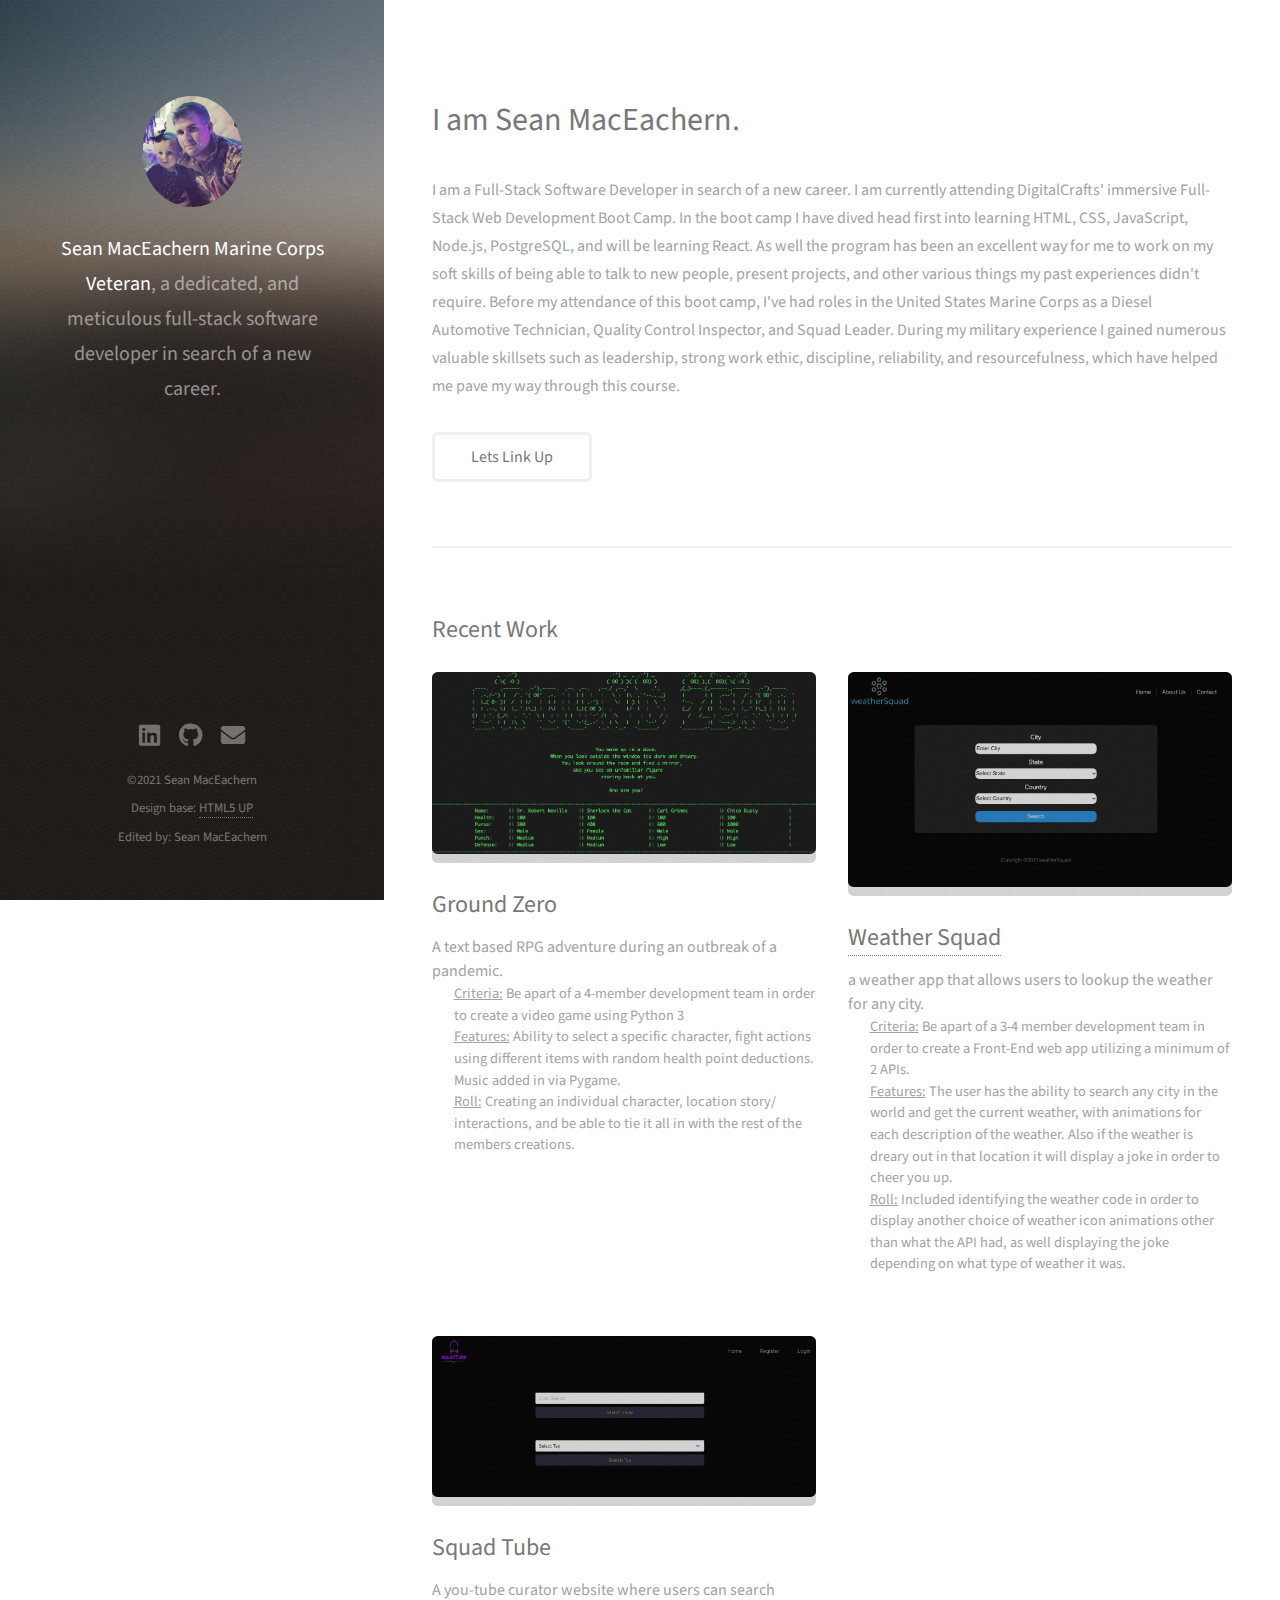
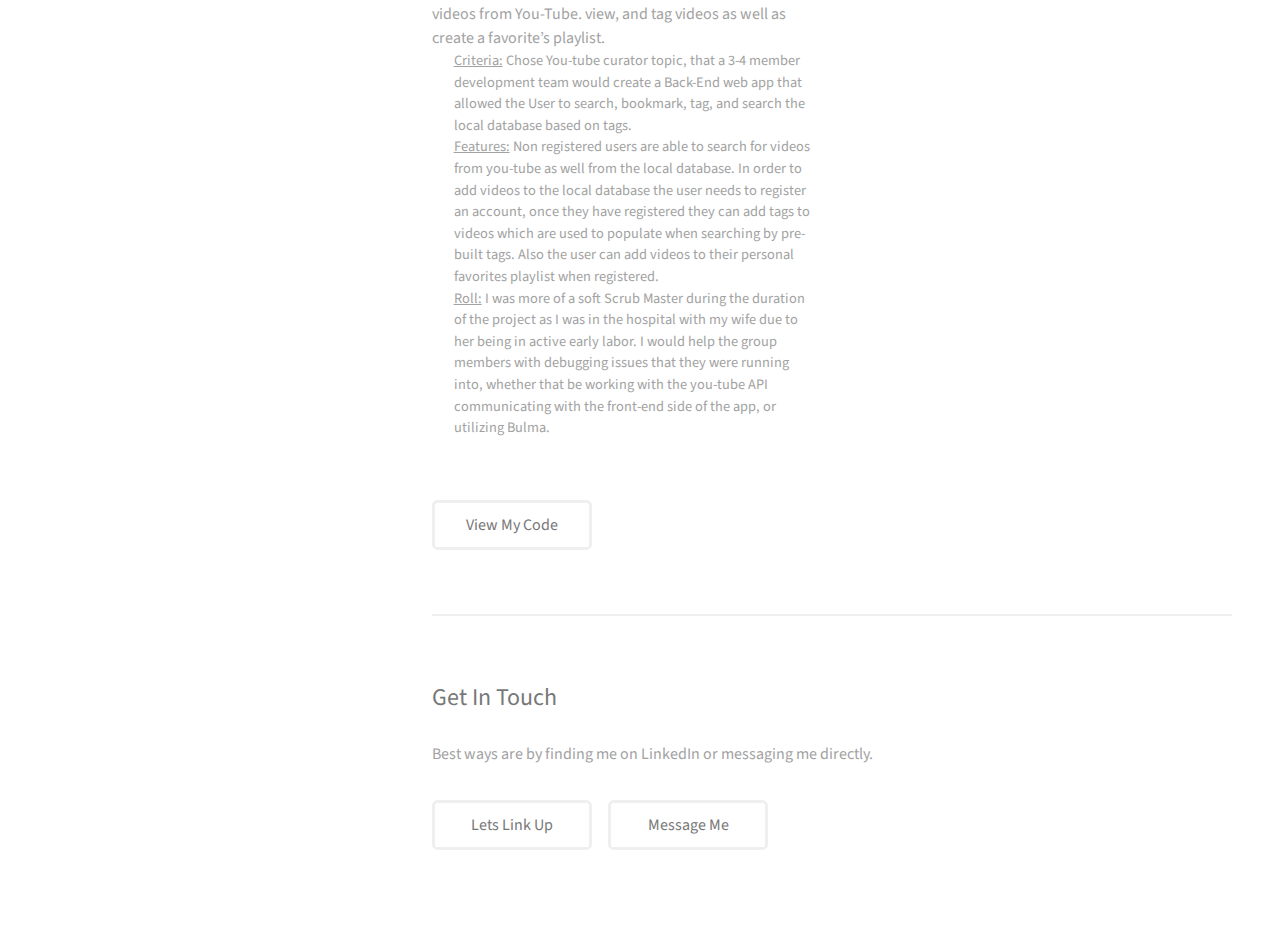
<file: index.html>
<!DOCTYPE HTML>
<!--
	Strata by HTML5 UP
	html5up.net | @ajlkn
	Free for personal and commercial use under the CCA 3.0 license (html5up.net/license)
-->
<html>
	<head>
		<title>Sean MacEachern's Portfolio</title>
		<meta charset="utf-8" />
		<meta name="viewport" content="width=device-width, initial-scale=1, user-scalable=no" />
		<link rel="stylesheet" href="assets/css/main.css" />
	</head>
	<body class="is-preload">

		<!-- Header -->
			<header id="header">
				<div class="inner">
					<a href="#" class="image avatar"><img src="images/headshot.jpg" alt="" /></a>
					<h1><strong>Sean MacEachern</strong> <br> 
						<strong>Marine Corps Veteran</strong>, <br> 
						a dedicated, and meticulous full-stack software developer in search of a new career.</h1>
				</div>
			</header>

		<!-- Main -->
			<div id="main">

				<!-- One -->
					<section id="one">
						<header class="major">
							<h2>I am Sean MacEachern.</h2>
						</header>
						<p>I am a Full-Stack Software Developer in search of a new career. I am currently attending DigitalCrafts' immersive Full-Stack Web Development Boot Camp. In the boot camp I have dived head first into learning HTML, CSS, JavaScript, Node.js, PostgreSQL, and will be learning React. As well the program has been an excellent way for me to work on my soft skills of being able to talk to new people, present projects, and other various things my past experiences didn't require. Before my attendance of this boot camp, I've had roles in the United States Marine Corps as a Diesel Automotive Technician, Quality Control Inspector, and Squad Leader. During my military experience I gained numerous valuable skillsets such as leadership, strong work ethic, discipline, reliability, and resourcefulness, which have helped me pave my way through this course.</p>
						<ul class="actions">
							<li><a href="https://www.linkedin.com/in/sean-maceachern-2543298b/" class="button">Lets Link Up</a></li>
						</ul>
					</section>

				<!-- Two -->
					<section id="two">
						<h2>Recent Work</h2>
						<div class="row">
							<article class="col-6 col-12-xsmall work-item">
								<a href="images/fulls/groundZ_main.jpg" class="image fit thumb"><img src="images/thumbs/ground_zero.jpg" alt="" /></a>
								<h3 style="font-size: x-large;">Ground Zero</h3>
								<p>A text based RPG adventure during an outbreak of a pandemic.</p>
								<ul class="details">
									<li><u>Criteria:</u> Be apart of a 4-member development team in order to create a video game using Python 3</li>
									<li><u>Features:</u> Ability to select a specific character, fight actions using different items with random health point deductions. Music added in via Pygame.</li>
									<li><u>Roll:</u> Creating an individual character, location story/ interactions, and be able to tie it all in with the rest of the members creations.</li>
								</ul>
							</article>
							<article class="col-6 col-12-xsmall work-item">
								<a href="images/fulls/weather_main.png" class="image fit thumb"><img src="images/thumbs/weather_thumb.png" alt="" /></a>
								<h3 style="font-size: x-large;"><a href="https://weathersquad.netlify.app/">Weather Squad</a></h3>
								<p>a weather app that allows users to lookup the weather for any city.</p>
								<ul class="details">
									<li><u>Criteria:</u> Be apart of a 3-4 member development team in order to create a Front-End web app utilizing a minimum of 2 APIs.</li>
									<li><u>Features:</u> The user has the ability to search any city in the world and get the current weather, with animations for each description of the weather. Also if the weather is dreary out in that location it will display a joke in order to cheer you up.</li>
									<li><u>Roll:</u> Included identifying the weather code in order to display another choice of weather icon animations other than what the API had, as well displaying the joke depending on what type of weather it was.</li>
								</ul>
							</article>
							<article class="col-6 col-12-xsmall work-item">
								<a href="images/fulls/squad_main.png" class="image fit thumb"><img src="images/thumbs/squad_thumb.png" alt="" /></a>
								<h3 style="font-size: x-large;">Squad Tube</h3>
								<p>A you-tube curator website where users can search videos from You-Tube. view, and tag videos as well as create a favorite’s playlist.</p>
								<ul class="details">
									<li><u>Criteria:</u> Chose You-tube curator topic, that a 3-4 member development team would create a Back-End web app that allowed the User to search, bookmark, tag, and search the local database based on tags.</li>
									<li><u>Features:</u> Non registered users are able to search for videos from you-tube as well from the local database. In order to add videos to the local database the user needs to register an account, once they have registered they can add tags to videos which are used to populate when searching by pre-built tags. Also the user can add videos to their personal favorites playlist when registered.</li>
									<li><u>Roll:</u> I was more of a soft Scrub Master during the duration of the project as I was in the hospital with my wife due to her being in active early labor. I would help the group members with debugging issues that they were running into, whether that be working with the you-tube API communicating with the front-end side of the app, or utilizing Bulma.</li>
								</ul>
							</article>
							<!-- <article class="col-6 col-12-xsmall work-item">
								<a href="images/fulls/04.jpg" class="image fit thumb"><img src="images/thumbs/04.jpg" alt="" /></a>
								<h3>Quam neque phasellus</h3>
								<p>Lorem ipsum dolor sit amet nisl sed nullam feugiat.</p>
							</article>
							<article class="col-6 col-12-xsmall work-item">
								<a href="images/fulls/05.jpg" class="image fit thumb"><img src="images/thumbs/05.jpg" alt="" /></a>
								<h3>Nunc enim commodo aliquet</h3>
								<p>Lorem ipsum dolor sit amet nisl sed nullam feugiat.</p>
							</article>
							<article class="col-6 col-12-xsmall work-item">
								<a href="images/fulls/06.jpg" class="image fit thumb"><img src="images/thumbs/06.jpg" alt="" /></a>
								<h3>Risus ornare lacinia</h3>
								<p>Lorem ipsum dolor sit amet nisl sed nullam feugiat.</p>
							</article> -->
						</div>
						<ul class="actions">
							<li><a href="https://github.com/sean-mac1357" class="button">View My Code</a></li>
						</ul>
					</section>

				<!-- Three -->
					<section id="three">
						<h2>Get In Touch</h2>
						<p>Best ways are by finding me on LinkedIn or messaging me directly.</p>
						<ul class="actions">
							<li><a href="https://www.linkedin.com/in/sean-maceachern-2543298b/" class="button">Lets Link Up</a></li>
							<li><a href="sean.r.maceachern@gmail.com" class="button">Message Me</a></li>
						</ul>
						
						<!-- Form for emailing -->
						<!-- <div class="row">
							<div class="col-8 col-12-small">
								<form method="post" action="#">
									<div class="row gtr-uniform gtr-50">
										<div class="col-6 col-12-xsmall"><input type="text" name="name" id="name" placeholder="Name" /></div>
										<div class="col-6 col-12-xsmall"><input type="email" name="email" id="email" placeholder="Email" /></div>
										<div class="col-12"><textarea name="message" id="message" placeholder="Message" rows="4"></textarea></div>
									</div>
								</form>
								<ul class="actions">
									<li><input type="submit" value="Send Message" /></li>
								</ul>
							</div>
							<div class="col-4 col-12-small">
								<ul class="labeled-icons">
									<li>
										<h3 class="icon solid fa-home"><span class="label">Address</span></h3>
										1234 Somewhere Rd.<br />
										Nashville, TN 00000<br />
										United States
									</li>
									<li>
										<h3 class="icon solid fa-mobile-alt"><span class="label">Phone</span></h3>
										000-000-0000
									</li>
									<li>
										<h3 class="icon solid fa-envelope"><span class="label">Email</span></h3>
										<a href="#">hello@untitled.tld</a>
									</li>
								</ul>
							</div>
						</div> -->
					</section>

				<!-- Four -->
				<!--
					<section id="four">
						<h2>Elements</h2>

						<section>
							<h4>Text</h4>
							<p>This is <b>bold</b> and this is <strong>strong</strong>. This is <i>italic</i> and this is <em>emphasized</em>.
							This is <sup>superscript</sup> text and this is <sub>subscript</sub> text.
							This is <u>underlined</u> and this is code: <code>for (;;) { ... }</code>. Finally, <a href="#">this is a link</a>.</p>
							<hr />
							<header>
								<h4>Heading with a Subtitle</h4>
								<p>Lorem ipsum dolor sit amet nullam id egestas urna aliquam</p>
							</header>
							<p>Nunc lacinia ante nunc ac lobortis. Interdum adipiscing gravida odio porttitor sem non mi integer non faucibus ornare mi ut ante amet placerat aliquet. Volutpat eu sed ante lacinia sapien lorem accumsan varius montes viverra nibh in adipiscing blandit tempus accumsan.</p>
							<header>
								<h5>Heading with a Subtitle</h5>
								<p>Lorem ipsum dolor sit amet nullam id egestas urna aliquam</p>
							</header>
							<p>Nunc lacinia ante nunc ac lobortis. Interdum adipiscing gravida odio porttitor sem non mi integer non faucibus ornare mi ut ante amet placerat aliquet. Volutpat eu sed ante lacinia sapien lorem accumsan varius montes viverra nibh in adipiscing blandit tempus accumsan.</p>
							<hr />
							<h2>Heading Level 2</h2>
							<h3>Heading Level 3</h3>
							<h4>Heading Level 4</h4>
							<h5>Heading Level 5</h5>
							<h6>Heading Level 6</h6>
							<hr />
							<h5>Blockquote</h5>
							<blockquote>Fringilla nisl. Donec accumsan interdum nisi, quis tincidunt felis sagittis eget tempus euismod. Vestibulum ante ipsum primis in faucibus vestibulum. Blandit adipiscing eu felis iaculis volutpat ac adipiscing accumsan faucibus. Vestibulum ante ipsum primis in faucibus lorem ipsum dolor sit amet nullam adipiscing eu felis.</blockquote>
							<h5>Preformatted</h5>
							<pre><code>i = 0;

while (!deck.isInOrder()) {
print 'Iteration ' + i;
deck.shuffle();
i++;
}

print 'It took ' + i + ' iterations to sort the deck.';</code></pre>
						</section>

						<section>
							<h4>Lists</h4>
							<div class="row">
								<div class="col-6 col-12-xsmall">
									<h5>Unordered</h5>
									<ul>
										<li>Dolor pulvinar etiam magna etiam.</li>
										<li>Sagittis adipiscing lorem eleifend.</li>
										<li>Felis enim feugiat dolore viverra.</li>
									</ul>
									<h5>Alternate</h5>
									<ul class="alt">
										<li>Dolor pulvinar etiam magna etiam.</li>
										<li>Sagittis adipiscing lorem eleifend.</li>
										<li>Felis enim feugiat dolore viverra.</li>
									</ul>
								</div>
								<div class="col-6 col-12-xsmall">
									<h5>Ordered</h5>
									<ol>
										<li>Dolor pulvinar etiam magna etiam.</li>
										<li>Etiam vel felis at lorem sed viverra.</li>
										<li>Felis enim feugiat dolore viverra.</li>
										<li>Dolor pulvinar etiam magna etiam.</li>
										<li>Etiam vel felis at lorem sed viverra.</li>
										<li>Felis enim feugiat dolore viverra.</li>
									</ol>
									<h5>Icons</h5>
									<ul class="icons">
										<li><a href="#" class="icon brands fa-twitter"><span class="label">Twitter</span></a></li>
										<li><a href="#" class="icon brands fa-facebook-f"><span class="label">Facebook</span></a></li>
										<li><a href="#" class="icon brands fa-instagram"><span class="label">Instagram</span></a></li>
										<li><a href="#" class="icon brands fa-github"><span class="label">Github</span></a></li>
										<li><a href="#" class="icon brands fa-dribbble"><span class="label">Dribbble</span></a></li>
										<li><a href="#" class="icon brands fa-tumblr"><span class="label">Tumblr</span></a></li>
									</ul>
								</div>
							</div>
							<h5>Actions</h5>
							<ul class="actions">
								<li><a href="#" class="button primary">Default</a></li>
								<li><a href="#" class="button">Default</a></li>
							</ul>
							<ul class="actions small">
								<li><a href="#" class="button primary small">Small</a></li>
								<li><a href="#" class="button small">Small</a></li>
							</ul>
							<div class="row">
								<div class="col-6 col-12-small">
									<ul class="actions stacked">
										<li><a href="#" class="button primary">Default</a></li>
										<li><a href="#" class="button">Default</a></li>
									</ul>
								</div>
								<div class="col-6 col-12-small">
									<ul class="actions stacked">
										<li><a href="#" class="button primary small">Small</a></li>
										<li><a href="#" class="button small">Small</a></li>
									</ul>
								</div>
								<div class="col-6 col-12-small">
									<ul class="actions stacked">
										<li><a href="#" class="button primary fit">Default</a></li>
										<li><a href="#" class="button fit">Default</a></li>
									</ul>
								</div>
								<div class="col-6 col-12-small">
									<ul class="actions stacked">
										<li><a href="#" class="button primary small fit">Small</a></li>
										<li><a href="#" class="button small fit">Small</a></li>
									</ul>
								</div>
							</div>
						</section>

						<section>
							<h4>Table</h4>
							<h5>Default</h5>
							<div class="table-wrapper">
								<table>
									<thead>
										<tr>
											<th>Name</th>
											<th>Description</th>
											<th>Price</th>
										</tr>
									</thead>
									<tbody>
										<tr>
											<td>Item One</td>
											<td>Ante turpis integer aliquet porttitor.</td>
											<td>29.99</td>
										</tr>
										<tr>
											<td>Item Two</td>
											<td>Vis ac commodo adipiscing arcu aliquet.</td>
											<td>19.99</td>
										</tr>
										<tr>
											<td>Item Three</td>
											<td> Morbi faucibus arcu accumsan lorem.</td>
											<td>29.99</td>
										</tr>
										<tr>
											<td>Item Four</td>
											<td>Vitae integer tempus condimentum.</td>
											<td>19.99</td>
										</tr>
										<tr>
											<td>Item Five</td>
											<td>Ante turpis integer aliquet porttitor.</td>
											<td>29.99</td>
										</tr>
									</tbody>
									<tfoot>
										<tr>
											<td colspan="2"></td>
											<td>100.00</td>
										</tr>
									</tfoot>
								</table>
							</div>

							<h5>Alternate</h5>
							<div class="table-wrapper">
								<table class="alt">
									<thead>
										<tr>
											<th>Name</th>
											<th>Description</th>
											<th>Price</th>
										</tr>
									</thead>
									<tbody>
										<tr>
											<td>Item One</td>
											<td>Ante turpis integer aliquet porttitor.</td>
											<td>29.99</td>
										</tr>
										<tr>
											<td>Item Two</td>
											<td>Vis ac commodo adipiscing arcu aliquet.</td>
											<td>19.99</td>
										</tr>
										<tr>
											<td>Item Three</td>
											<td> Morbi faucibus arcu accumsan lorem.</td>
											<td>29.99</td>
										</tr>
										<tr>
											<td>Item Four</td>
											<td>Vitae integer tempus condimentum.</td>
											<td>19.99</td>
										</tr>
										<tr>
											<td>Item Five</td>
											<td>Ante turpis integer aliquet porttitor.</td>
											<td>29.99</td>
										</tr>
									</tbody>
									<tfoot>
										<tr>
											<td colspan="2"></td>
											<td>100.00</td>
										</tr>
									</tfoot>
								</table>
							</div>
						</section>

						<section>
							<h4>Buttons</h4>
							<ul class="actions">
								<li><a href="#" class="button primary">Primary</a></li>
								<li><a href="#" class="button">Default</a></li>
							</ul>
							<ul class="actions">
								<li><a href="#" class="button large">Large</a></li>
								<li><a href="#" class="button">Default</a></li>
								<li><a href="#" class="button small">Small</a></li>
							</ul>
							<ul class="actions fit">
								<li><a href="#" class="button primary fit">Fit</a></li>
								<li><a href="#" class="button fit">Fit</a></li>
							</ul>
							<ul class="actions fit small">
								<li><a href="#" class="button primary fit small">Fit + Small</a></li>
								<li><a href="#" class="button fit small">Fit + Small</a></li>
							</ul>
							<ul class="actions">
								<li><a href="#" class="button primary icon solid fa-download">Icon</a></li>
								<li><a href="#" class="button icon solid fa-download">Icon</a></li>
							</ul>
							<ul class="actions">
								<li><span class="button primary disabled">Primary</span></li>
								<li><span class="button disabled">Default</span></li>
							</ul>
						</section>

						<section>
							<h4>Form</h4>
							<form method="post" action="#">
								<div class="row gtr-uniform gtr-50">
									<div class="col-6 col-12-xsmall">
										<input type="text" name="demo-name" id="demo-name" value="" placeholder="Name" />
									</div>
									<div class="col-6 col-12-xsmall">
										<input type="email" name="demo-email" id="demo-email" value="" placeholder="Email" />
									</div>
									<div class="col-12">
										<select name="demo-category" id="demo-category">
											<option value="">- Category -</option>
											<option value="1">Manufacturing</option>
											<option value="1">Shipping</option>
											<option value="1">Administration</option>
											<option value="1">Human Resources</option>
										</select>
									</div>
									<div class="col-4 col-12-small">
										<input type="radio" id="demo-priority-low" name="demo-priority" checked>
										<label for="demo-priority-low">Low Priority</label>
									</div>
									<div class="col-4 col-12-small">
										<input type="radio" id="demo-priority-normal" name="demo-priority">
										<label for="demo-priority-normal">Normal Priority</label>
									</div>
									<div class="col-4 col-12-small">
										<input type="radio" id="demo-priority-high" name="demo-priority">
										<label for="demo-priority-high">High Priority</label>
									</div>
									<div class="col-6 col-12-small">
										<input type="checkbox" id="demo-copy" name="demo-copy">
										<label for="demo-copy">Email me a copy of this message</label>
									</div>
									<div class="col-6 col-12-small">
										<input type="checkbox" id="demo-human" name="demo-human" checked>
										<label for="demo-human">I am a human and not a robot</label>
									</div>
									<div class="col-12">
										<textarea name="demo-message" id="demo-message" placeholder="Enter your message" rows="6"></textarea>
									</div>
									<div class="col-12">
										<ul class="actions">
											<li><input type="submit" value="Send Message" class="primary" /></li>
											<li><input type="reset" value="Reset" /></li>
										</ul>
									</div>
								</div>
							</form>
						</section>

						<section>
							<h4>Image</h4>
							<h5>Fit</h5>
							<div class="box alt">
								<div class="row gtr-50 gtr-uniform">
									<div class="col-12"><span class="image fit"><img src="images/fulls/05.jpg" alt="" /></span></div>
									<div class="col-4"><span class="image fit"><img src="images/thumbs/01.jpg" alt="" /></span></div>
									<div class="col-4"><span class="image fit"><img src="images/thumbs/02.jpg" alt="" /></span></div>
									<div class="col-4"><span class="image fit"><img src="images/thumbs/03.jpg" alt="" /></span></div>
									<div class="col-4"><span class="image fit"><img src="images/thumbs/04.jpg" alt="" /></span></div>
									<div class="col-4"><span class="image fit"><img src="images/thumbs/05.jpg" alt="" /></span></div>
									<div class="col-4"><span class="image fit"><img src="images/thumbs/06.jpg" alt="" /></span></div>
									<div class="col-4"><span class="image fit"><img src="images/thumbs/03.jpg" alt="" /></span></div>
									<div class="col-4"><span class="image fit"><img src="images/thumbs/02.jpg" alt="" /></span></div>
									<div class="col-4"><span class="image fit"><img src="images/thumbs/01.jpg" alt="" /></span></div>
								</div>
							</div>
							<h5>Left &amp; Right</h5>
							<p><span class="image left"><img src="images/avatar.jpg" alt="" /></span>Fringilla nisl. Donec accumsan interdum nisi, quis tincidunt felis sagittis eget. tempus euismod. Vestibulum ante ipsum primis in faucibus vestibulum. Blandit adipiscing eu felis iaculis volutpat ac adipiscing accumsan eu faucibus. Integer ac pellentesque praesent tincidunt felis sagittis eget. tempus euismod. Vestibulum ante ipsum primis in faucibus vestibulum. Blandit adipiscing eu felis iaculis volutpat ac adipiscing accumsan eu faucibus. Integer ac pellentesque praesent. Donec accumsan interdum nisi, quis tincidunt felis sagittis eget. tempus euismod. Vestibulum ante ipsum primis in faucibus vestibulum. Blandit adipiscing eu felis iaculis volutpat ac adipiscing accumsan eu faucibus. Integer ac pellentesque praesent tincidunt felis sagittis eget. tempus euismod. Vestibulum ante ipsum primis in faucibus vestibulum. Blandit adipiscing eu felis iaculis volutpat ac adipiscing accumsan eu faucibus. Integer ac pellentesque praesent.</p>
							<p><span class="image right"><img src="images/avatar.jpg" alt="" /></span>Fringilla nisl. Donec accumsan interdum nisi, quis tincidunt felis sagittis eget. tempus euismod. Vestibulum ante ipsum primis in faucibus vestibulum. Blandit adipiscing eu felis iaculis volutpat ac adipiscing accumsan eu faucibus. Integer ac pellentesque praesent tincidunt felis sagittis eget. tempus euismod. Vestibulum ante ipsum primis in faucibus vestibulum. Blandit adipiscing eu felis iaculis volutpat ac adipiscing accumsan eu faucibus. Integer ac pellentesque praesent. Donec accumsan interdum nisi, quis tincidunt felis sagittis eget. tempus euismod. Vestibulum ante ipsum primis in faucibus vestibulum. Blandit adipiscing eu felis iaculis volutpat ac adipiscing accumsan eu faucibus. Integer ac pellentesque praesent tincidunt felis sagittis eget. tempus euismod. Vestibulum ante ipsum primis in faucibus vestibulum. Blandit adipiscing eu felis iaculis volutpat ac adipiscing accumsan eu faucibus. Integer ac pellentesque praesent.</p>
						</section>

					</section>
				-->

			</div>

		<!-- Footer -->
			<footer id="footer">
				<div class="inner">
					<ul class="icons">
						<li><a href="https://www.linkedin.com/in/sean-maceachern-2543298b/" class="icon brands fa-linkedin"><span class="label">LinkedIn</span></a></li>
						<li><a href="https://github.com/sean-mac1357" class="icon brands fa-github"><span class="label">Github</span></a></li>
						<li><a href="sean.r.maceachern@gmail.com" class="icon solid fa-envelope"><span class="label">Email</span></a></li>
					</ul>
					<ul class="copyright">
						<li>&copy;2021 Sean MacEachern</li>
						<li>Design base: <a href="http://html5up.net">HTML5 UP</a></li>
						<li>Edited by: Sean MacEachern</li>
					</ul>
				</div>
			</footer>

		<!-- Scripts -->
			<script src="assets/js/jquery.min.js"></script>
			<script src="assets/js/jquery.poptrox.min.js"></script>
			<script src="assets/js/browser.min.js"></script>
			<script src="assets/js/breakpoints.min.js"></script>
			<script src="assets/js/util.js"></script>
			<script src="assets/js/main.js"></script>

	</body>
</html>
</file>
<file: assets/css/main.css>
@import url("fontawesome-all.min.css");
@import url("https://fonts.googleapis.com/css?family=Source+Sans+Pro:400,400italic");

/*
	Strata by HTML5 UP
	html5up.net | @ajlkn
	Free for personal and commercial use under the CCA 3.0 license (html5up.net/license)
*/

html, body, div, span, applet, object,
iframe, h1, h2, h3, h4, h5, h6, p, blockquote,
pre, a, abbr, acronym, address, big, cite,
code, del, dfn, em, img, ins, kbd, q, s, samp,
small, strike, strong, sub, sup, tt, var, b,
u, i, center, dl, dt, dd, ol, ul, li, fieldset,
form, label, legend, table, caption, tbody,
tfoot, thead, tr, th, td, article, aside,
canvas, details, embed, figure, figcaption,
footer, header, hgroup, menu, nav, output, ruby,
section, summary, time, mark, audio, video {
	margin: 0;
	padding: 0;
	border: 0;
	font-size: 100%;
	font: inherit;
	vertical-align: baseline;}

article, aside, details, figcaption, figure,
footer, header, hgroup, menu, nav, section {
	display: block;}

body {
	line-height: 1;
}

ol, ul {
	list-style: none;
}

blockquote, q {
	quotes: none;
}

	blockquote:before, blockquote:after, q:before, q:after {
		content: '';
		content: none;
	}

table {
	border-collapse: collapse;
	border-spacing: 0;
}

body {
	-webkit-text-size-adjust: none;
}

mark {
	background-color: transparent;
	color: inherit;
}

input::-moz-focus-inner {
	border: 0;
	padding: 0;
}

input, select, textarea {
	-moz-appearance: none;
	-webkit-appearance: none;
	-ms-appearance: none;
	appearance: none;
}

/* Basic */

	html {
		box-sizing: border-box;
	}

	*, *:before, *:after {
		box-sizing: inherit;
	}

	body {
		background: #fff;
	}

		body.is-preload *, body.is-preload *:before, body.is-preload *:after {
			-moz-animation: none !important;
			-webkit-animation: none !important;
			-ms-animation: none !important;
			animation: none !important;
			-moz-transition: none !important;
			-webkit-transition: none !important;
			-ms-transition: none !important;
			transition: none !important;
		}

	body, input, select, textarea {
		color: #a2a2a2;
		font-family: "Source Sans Pro", Helvetica, sans-serif;
		font-size: 16pt;
		font-weight: 400;
		line-height: 1.75em;
	}

	a {
		-moz-transition: color 0.2s ease-in-out, border-color 0.2s ease-in-out;
		-webkit-transition: color 0.2s ease-in-out, border-color 0.2s ease-in-out;
		-ms-transition: color 0.2s ease-in-out, border-color 0.2s ease-in-out;
		transition: color 0.2s ease-in-out, border-color 0.2s ease-in-out;
		border-bottom: dotted 1px;
		color: #49bf9d;
		text-decoration: none;
	}

		a:hover {
			border-bottom-color: transparent;
			color: #49bf9d !important;
			text-decoration: none;
		}

	strong, b {
		color: #787878;
		font-weight: 400;
	}

	em, i {
		font-style: italic;
	}

	p {
		margin: 0 0 2em 0;
	}

	h1, h2, h3, h4, h5, h6 {
		color: #787878;
		font-weight: 400;
		line-height: 1em;
		margin: 0 0 1em 0;
	}

		h1 a, h2 a, h3 a, h4 a, h5 a, h6 a {
			color: inherit;
			text-decoration: none;
		}

	h1 {
		font-size: 2em;
		line-height: 1.5em;
	}

	h2 {
		font-size: 1.5em;
		line-height: 1.5em;
	}

	h3 {
		font-size: 1.25em;
		line-height: 1.5em;
	}

	h4 {
		font-size: 1.1em;
		line-height: 1.5em;
	}

	h5 {
		font-size: 0.9em;
		line-height: 1.5em;
	}

	h6 {
		font-size: 0.7em;
		line-height: 1.5em;
	}

	sub {
		font-size: 0.8em;
		position: relative;
		top: 0.5em;
	}

	sup {
		font-size: 0.8em;
		position: relative;
		top: -0.5em;
	}

	hr {
		border: 0;
		border-bottom: solid 2px #efefef;
		margin: 2em 0;
	}

		hr.major {
			margin: 3em 0;
		}

	blockquote {
		border-left: solid 6px #efefef;
		font-style: italic;
		margin: 0 0 2em 0;
		padding: 0.5em 0 0.5em 1.5em;
	}

	code {
		background: #f7f7f7;
		border-radius: 0.35em;
		border: solid 2px #efefef;
		font-family: "Courier New", monospace;
		font-size: 0.9em;
		margin: 0 0.25em;
		padding: 0.25em 0.65em;
	}

	pre {
		-webkit-overflow-scrolling: touch;
		font-family: "Courier New", monospace;
		font-size: 0.9em;
		margin: 0 0 2em 0;
	}

		pre code {
			display: block;
			line-height: 1.75em;
			padding: 1em 1.5em;
			overflow-x: auto;
		}

	.align-left {
		text-align: left;
	}

	.align-center {
		text-align: center;
	}

	.align-right {
		text-align: right;
	}

/* Container */

	.container {
		margin: 0 auto;
		max-width: calc(100% - 4em);
		width: 100%;
	}

		.container.xsmall {
			width: 25%;
		}

		.container.small {
			width: 50%;
		}

		.container.medium {
			width: 75%;
		}

		.container.large {
			width: 125%;
		}

		.container.xlarge {
			width: 150%;
		}

		.container.max {
			width: 100%;
		}

		@media screen and (max-width: 980px) {

			.container {
				width: 100% !important;
				max-width: 100% !important;
			}

		}

		@media screen and (max-width: 480px) {

			.container {
				max-width: calc(100% - 3em);
			}

		}

/* Row */

	.row {
		display: flex;
		flex-wrap: wrap;
		box-sizing: border-box;
		align-items: stretch;
	}

		.row > * {
			box-sizing: border-box;
		}

		.row.gtr-uniform > * > :last-child {
			margin-bottom: 0;
		}

		.row.aln-left {
			justify-content: flex-start;
		}

		.row.aln-center {
			justify-content: center;
		}

		.row.aln-right {
			justify-content: flex-end;
		}

		.row.aln-top {
			align-items: flex-start;
		}

		.row.aln-middle {
			align-items: center;
		}

		.row.aln-bottom {
			align-items: flex-end;
		}

		.row > .imp {
			order: -1;
		}

		.row > .col-1 {
			width: 8.33333%;
		}

		.row > .off-1 {
			margin-left: 8.33333%;
		}

		.row > .col-2 {
			width: 16.66667%;
		}

		.row > .off-2 {
			margin-left: 16.66667%;
		}

		.row > .col-3 {
			width: 25%;
		}

		.row > .off-3 {
			margin-left: 25%;
		}

		.row > .col-4 {
			width: 33.33333%;
		}

		.row > .off-4 {
			margin-left: 33.33333%;
		}

		.row > .col-5 {
			width: 41.66667%;
		}

		.row > .off-5 {
			margin-left: 41.66667%;
		}

		.row > .col-6 {
			width: 50%;
		}

		.row > .off-6 {
			margin-left: 50%;
		}

		.row > .col-7 {
			width: 58.33333%;
		}

		.row > .off-7 {
			margin-left: 58.33333%;
		}

		.row > .col-8 {
			width: 66.66667%;
		}

		.row > .off-8 {
			margin-left: 66.66667%;
		}

		.row > .col-9 {
			width: 75%;
		}

		.row > .off-9 {
			margin-left: 75%;
		}

		.row > .col-10 {
			width: 83.33333%;
		}

		.row > .off-10 {
			margin-left: 83.33333%;
		}

		.row > .col-11 {
			width: 91.66667%;
		}

		.row > .off-11 {
			margin-left: 91.66667%;
		}

		.row > .col-12 {
			width: 100%;
		}

		.row > .off-12 {
			margin-left: 100%;
		}

		.row.gtr-0 {
			margin-top: 0;
			margin-left: 0em;
		}

			.row.gtr-0 > * {
				padding: 0 0 0 0em;
			}

			.row.gtr-0.gtr-uniform {
				margin-top: 0em;
			}

				.row.gtr-0.gtr-uniform > * {
					padding-top: 0em;
				}

		.row.gtr-25 {
			margin-top: 0;
			margin-left: -0.625em;
		}

			.row.gtr-25 > * {
				padding: 0 0 0 0.625em;
			}

			.row.gtr-25.gtr-uniform {
				margin-top: -0.625em;
			}

				.row.gtr-25.gtr-uniform > * {
					padding-top: 0.625em;
				}

		.row.gtr-50 {
			margin-top: 0;
			margin-left: -1.25em;
		}

			.row.gtr-50 > * {
				padding: 0 0 0 1.25em;
			}

			.row.gtr-50.gtr-uniform {
				margin-top: -1.25em;
			}

				.row.gtr-50.gtr-uniform > * {
					padding-top: 1.25em;
				}

		.row {
			margin-top: 0;
			margin-left: -2.5em;
		}

			.row > * {
				padding: 0 0 0 2.5em;
			}

			.row.gtr-uniform {
				margin-top: -2.5em;
			}

				.row.gtr-uniform > * {
					padding-top: 2.5em;
				}

		.row.gtr-150 {
			margin-top: 0;
			margin-left: -3.75em;
		}

			.row.gtr-150 > * {
				padding: 0 0 0 3.75em;
			}

			.row.gtr-150.gtr-uniform {
				margin-top: -3.75em;
			}

				.row.gtr-150.gtr-uniform > * {
					padding-top: 3.75em;
				}

		.row.gtr-200 {
			margin-top: 0;
			margin-left: -5em;
		}

			.row.gtr-200 > * {
				padding: 0 0 0 5em;
			}

			.row.gtr-200.gtr-uniform {
				margin-top: -5em;
			}

				.row.gtr-200.gtr-uniform > * {
					padding-top: 5em;
				}

		@media screen and (max-width: 1800px) {

			.row {
				display: flex;
				flex-wrap: wrap;
				box-sizing: border-box;
				align-items: stretch;
			}

				.row > * {
					box-sizing: border-box;
				}

				.row.gtr-uniform > * > :last-child {
					margin-bottom: 0;
				}

				.row.aln-left {
					justify-content: flex-start;
				}

				.row.aln-center {
					justify-content: center;
				}

				.row.aln-right {
					justify-content: flex-end;
				}

				.row.aln-top {
					align-items: flex-start;
				}

				.row.aln-middle {
					align-items: center;
				}

				.row.aln-bottom {
					align-items: flex-end;
				}

				.row > .imp-xlarge {
					order: -1;
				}

				.row > .col-1-xlarge {
					width: 8.33333%;
				}

				.row > .off-1-xlarge {
					margin-left: 8.33333%;
				}

				.row > .col-2-xlarge {
					width: 16.66667%;
				}

				.row > .off-2-xlarge {
					margin-left: 16.66667%;
				}

				.row > .col-3-xlarge {
					width: 25%;
				}

				.row > .off-3-xlarge {
					margin-left: 25%;
				}

				.row > .col-4-xlarge {
					width: 33.33333%;
				}

				.row > .off-4-xlarge {
					margin-left: 33.33333%;
				}

				.row > .col-5-xlarge {
					width: 41.66667%;
				}

				.row > .off-5-xlarge {
					margin-left: 41.66667%;
				}

				.row > .col-6-xlarge {
					width: 50%;
				}

				.row > .off-6-xlarge {
					margin-left: 50%;
				}

				.row > .col-7-xlarge {
					width: 58.33333%;
				}

				.row > .off-7-xlarge {
					margin-left: 58.33333%;
				}

				.row > .col-8-xlarge {
					width: 66.66667%;
				}

				.row > .off-8-xlarge {
					margin-left: 66.66667%;
				}

				.row > .col-9-xlarge {
					width: 75%;
				}

				.row > .off-9-xlarge {
					margin-left: 75%;
				}

				.row > .col-10-xlarge {
					width: 83.33333%;
				}

				.row > .off-10-xlarge {
					margin-left: 83.33333%;
				}

				.row > .col-11-xlarge {
					width: 91.66667%;
				}

				.row > .off-11-xlarge {
					margin-left: 91.66667%;
				}

				.row > .col-12-xlarge {
					width: 100%;
				}

				.row > .off-12-xlarge {
					margin-left: 100%;
				}

				.row.gtr-0 {
					margin-top: 0;
					margin-left: 0em;
				}

					.row.gtr-0 > * {
						padding: 0 0 0 0em;
					}

					.row.gtr-0.gtr-uniform {
						margin-top: 0em;
					}

						.row.gtr-0.gtr-uniform > * {
							padding-top: 0em;
						}

				.row.gtr-25 {
					margin-top: 0;
					margin-left: -0.625em;
				}

					.row.gtr-25 > * {
						padding: 0 0 0 0.625em;
					}

					.row.gtr-25.gtr-uniform {
						margin-top: -0.625em;
					}

						.row.gtr-25.gtr-uniform > * {
							padding-top: 0.625em;
						}

				.row.gtr-50 {
					margin-top: 0;
					margin-left: -1.25em;
				}

					.row.gtr-50 > * {
						padding: 0 0 0 1.25em;
					}

					.row.gtr-50.gtr-uniform {
						margin-top: -1.25em;
					}

						.row.gtr-50.gtr-uniform > * {
							padding-top: 1.25em;
						}

				.row {
					margin-top: 0;
					margin-left: -2.5em;
				}

					.row > * {
						padding: 0 0 0 2.5em;
					}

					.row.gtr-uniform {
						margin-top: -2.5em;
					}

						.row.gtr-uniform > * {
							padding-top: 2.5em;
						}

				.row.gtr-150 {
					margin-top: 0;
					margin-left: -3.75em;
				}

					.row.gtr-150 > * {
						padding: 0 0 0 3.75em;
					}

					.row.gtr-150.gtr-uniform {
						margin-top: -3.75em;
					}

						.row.gtr-150.gtr-uniform > * {
							padding-top: 3.75em;
						}

				.row.gtr-200 {
					margin-top: 0;
					margin-left: -5em;
				}

					.row.gtr-200 > * {
						padding: 0 0 0 5em;
					}

					.row.gtr-200.gtr-uniform {
						margin-top: -5em;
					}

						.row.gtr-200.gtr-uniform > * {
							padding-top: 5em;
						}

		}

		@media screen and (max-width: 1280px) {

			.row {
				display: flex;
				flex-wrap: wrap;
				box-sizing: border-box;
				align-items: stretch;
			}

				.row > * {
					box-sizing: border-box;
				}

				.row.gtr-uniform > * > :last-child {
					margin-bottom: 0;
				}

				.row.aln-left {
					justify-content: flex-start;
				}

				.row.aln-center {
					justify-content: center;
				}

				.row.aln-right {
					justify-content: flex-end;
				}

				.row.aln-top {
					align-items: flex-start;
				}

				.row.aln-middle {
					align-items: center;
				}

				.row.aln-bottom {
					align-items: flex-end;
				}

				.row > .imp-large {
					order: -1;
				}

				.row > .col-1-large {
					width: 8.33333%;
				}

				.row > .off-1-large {
					margin-left: 8.33333%;
				}

				.row > .col-2-large {
					width: 16.66667%;
				}

				.row > .off-2-large {
					margin-left: 16.66667%;
				}

				.row > .col-3-large {
					width: 25%;
				}

				.row > .off-3-large {
					margin-left: 25%;
				}

				.row > .col-4-large {
					width: 33.33333%;
				}

				.row > .off-4-large {
					margin-left: 33.33333%;
				}

				.row > .col-5-large {
					width: 41.66667%;
				}

				.row > .off-5-large {
					margin-left: 41.66667%;
				}

				.row > .col-6-large {
					width: 50%;
				}

				.row > .off-6-large {
					margin-left: 50%;
				}

				.row > .col-7-large {
					width: 58.33333%;
				}

				.row > .off-7-large {
					margin-left: 58.33333%;
				}

				.row > .col-8-large {
					width: 66.66667%;
				}

				.row > .off-8-large {
					margin-left: 66.66667%;
				}

				.row > .col-9-large {
					width: 75%;
				}

				.row > .off-9-large {
					margin-left: 75%;
				}

				.row > .col-10-large {
					width: 83.33333%;
				}

				.row > .off-10-large {
					margin-left: 83.33333%;
				}

				.row > .col-11-large {
					width: 91.66667%;
				}

				.row > .off-11-large {
					margin-left: 91.66667%;
				}

				.row > .col-12-large {
					width: 100%;
				}

				.row > .off-12-large {
					margin-left: 100%;
				}

				.row.gtr-0 {
					margin-top: 0;
					margin-left: 0em;
				}

					.row.gtr-0 > * {
						padding: 0 0 0 0em;
					}

					.row.gtr-0.gtr-uniform {
						margin-top: 0em;
					}

						.row.gtr-0.gtr-uniform > * {
							padding-top: 0em;
						}

				.row.gtr-25 {
					margin-top: 0;
					margin-left: -0.5em;
				}

					.row.gtr-25 > * {
						padding: 0 0 0 0.5em;
					}

					.row.gtr-25.gtr-uniform {
						margin-top: -0.5em;
					}

						.row.gtr-25.gtr-uniform > * {
							padding-top: 0.5em;
						}

				.row.gtr-50 {
					margin-top: 0;
					margin-left: -1em;
				}

					.row.gtr-50 > * {
						padding: 0 0 0 1em;
					}

					.row.gtr-50.gtr-uniform {
						margin-top: -1em;
					}

						.row.gtr-50.gtr-uniform > * {
							padding-top: 1em;
						}

				.row {
					margin-top: 0;
					margin-left: -2em;
				}

					.row > * {
						padding: 0 0 0 2em;
					}

					.row.gtr-uniform {
						margin-top: -2em;
					}

						.row.gtr-uniform > * {
							padding-top: 2em;
						}

				.row.gtr-150 {
					margin-top: 0;
					margin-left: -3em;
				}

					.row.gtr-150 > * {
						padding: 0 0 0 3em;
					}

					.row.gtr-150.gtr-uniform {
						margin-top: -3em;
					}

						.row.gtr-150.gtr-uniform > * {
							padding-top: 3em;
						}

				.row.gtr-200 {
					margin-top: 0;
					margin-left: -4em;
				}

					.row.gtr-200 > * {
						padding: 0 0 0 4em;
					}

					.row.gtr-200.gtr-uniform {
						margin-top: -4em;
					}

						.row.gtr-200.gtr-uniform > * {
							padding-top: 4em;
						}

		}

		@media screen and (max-width: 980px) {

			.row {
				display: flex;
				flex-wrap: wrap;
				box-sizing: border-box;
				align-items: stretch;
			}

				.row > * {
					box-sizing: border-box;
				}

				.row.gtr-uniform > * > :last-child {
					margin-bottom: 0;
				}

				.row.aln-left {
					justify-content: flex-start;
				}

				.row.aln-center {
					justify-content: center;
				}

				.row.aln-right {
					justify-content: flex-end;
				}

				.row.aln-top {
					align-items: flex-start;
				}

				.row.aln-middle {
					align-items: center;
				}

				.row.aln-bottom {
					align-items: flex-end;
				}

				.row > .imp-medium {
					order: -1;
				}

				.row > .col-1-medium {
					width: 8.33333%;
				}

				.row > .off-1-medium {
					margin-left: 8.33333%;
				}

				.row > .col-2-medium {
					width: 16.66667%;
				}

				.row > .off-2-medium {
					margin-left: 16.66667%;
				}

				.row > .col-3-medium {
					width: 25%;
				}

				.row > .off-3-medium {
					margin-left: 25%;
				}

				.row > .col-4-medium {
					width: 33.33333%;
				}

				.row > .off-4-medium {
					margin-left: 33.33333%;
				}

				.row > .col-5-medium {
					width: 41.66667%;
				}

				.row > .off-5-medium {
					margin-left: 41.66667%;
				}

				.row > .col-6-medium {
					width: 50%;
				}

				.row > .off-6-medium {
					margin-left: 50%;
				}

				.row > .col-7-medium {
					width: 58.33333%;
				}

				.row > .off-7-medium {
					margin-left: 58.33333%;
				}

				.row > .col-8-medium {
					width: 66.66667%;
				}

				.row > .off-8-medium {
					margin-left: 66.66667%;
				}

				.row > .col-9-medium {
					width: 75%;
				}

				.row > .off-9-medium {
					margin-left: 75%;
				}

				.row > .col-10-medium {
					width: 83.33333%;
				}

				.row > .off-10-medium {
					margin-left: 83.33333%;
				}

				.row > .col-11-medium {
					width: 91.66667%;
				}

				.row > .off-11-medium {
					margin-left: 91.66667%;
				}

				.row > .col-12-medium {
					width: 100%;
				}

				.row > .off-12-medium {
					margin-left: 100%;
				}

				.row.gtr-0 {
					margin-top: 0;
					margin-left: 0em;
				}

					.row.gtr-0 > * {
						padding: 0 0 0 0em;
					}

					.row.gtr-0.gtr-uniform {
						margin-top: 0em;
					}

						.row.gtr-0.gtr-uniform > * {
							padding-top: 0em;
						}

				.row.gtr-25 {
					margin-top: 0;
					margin-left: -0.5em;
				}

					.row.gtr-25 > * {
						padding: 0 0 0 0.5em;
					}

					.row.gtr-25.gtr-uniform {
						margin-top: -0.5em;
					}

						.row.gtr-25.gtr-uniform > * {
							padding-top: 0.5em;
						}

				.row.gtr-50 {
					margin-top: 0;
					margin-left: -1em;
				}

					.row.gtr-50 > * {
						padding: 0 0 0 1em;
					}

					.row.gtr-50.gtr-uniform {
						margin-top: -1em;
					}

						.row.gtr-50.gtr-uniform > * {
							padding-top: 1em;
						}

				.row {
					margin-top: 0;
					margin-left: -2em;
				}

					.row > * {
						padding: 0 0 0 2em;
					}

					.row.gtr-uniform {
						margin-top: -2em;
					}

						.row.gtr-uniform > * {
							padding-top: 2em;
						}

				.row.gtr-150 {
					margin-top: 0;
					margin-left: -3em;
				}

					.row.gtr-150 > * {
						padding: 0 0 0 3em;
					}

					.row.gtr-150.gtr-uniform {
						margin-top: -3em;
					}

						.row.gtr-150.gtr-uniform > * {
							padding-top: 3em;
						}

				.row.gtr-200 {
					margin-top: 0;
					margin-left: -4em;
				}

					.row.gtr-200 > * {
						padding: 0 0 0 4em;
					}

					.row.gtr-200.gtr-uniform {
						margin-top: -4em;
					}

						.row.gtr-200.gtr-uniform > * {
							padding-top: 4em;
						}

		}

		@media screen and (max-width: 736px) {

			.row {
				display: flex;
				flex-wrap: wrap;
				box-sizing: border-box;
				align-items: stretch;
			}

				.row > * {
					box-sizing: border-box;
				}

				.row.gtr-uniform > * > :last-child {
					margin-bottom: 0;
				}

				.row.aln-left {
					justify-content: flex-start;
				}

				.row.aln-center {
					justify-content: center;
				}

				.row.aln-right {
					justify-content: flex-end;
				}

				.row.aln-top {
					align-items: flex-start;
				}

				.row.aln-middle {
					align-items: center;
				}

				.row.aln-bottom {
					align-items: flex-end;
				}

				.row > .imp-small {
					order: -1;
				}

				.row > .col-1-small {
					width: 8.33333%;
				}

				.row > .off-1-small {
					margin-left: 8.33333%;
				}

				.row > .col-2-small {
					width: 16.66667%;
				}

				.row > .off-2-small {
					margin-left: 16.66667%;
				}

				.row > .col-3-small {
					width: 25%;
				}

				.row > .off-3-small {
					margin-left: 25%;
				}

				.row > .col-4-small {
					width: 33.33333%;
				}

				.row > .off-4-small {
					margin-left: 33.33333%;
				}

				.row > .col-5-small {
					width: 41.66667%;
				}

				.row > .off-5-small {
					margin-left: 41.66667%;
				}

				.row > .col-6-small {
					width: 50%;
				}

				.row > .off-6-small {
					margin-left: 50%;
				}

				.row > .col-7-small {
					width: 58.33333%;
				}

				.row > .off-7-small {
					margin-left: 58.33333%;
				}

				.row > .col-8-small {
					width: 66.66667%;
				}

				.row > .off-8-small {
					margin-left: 66.66667%;
				}

				.row > .col-9-small {
					width: 75%;
				}

				.row > .off-9-small {
					margin-left: 75%;
				}

				.row > .col-10-small {
					width: 83.33333%;
				}

				.row > .off-10-small {
					margin-left: 83.33333%;
				}

				.row > .col-11-small {
					width: 91.66667%;
				}

				.row > .off-11-small {
					margin-left: 91.66667%;
				}

				.row > .col-12-small {
					width: 100%;
				}

				.row > .off-12-small {
					margin-left: 100%;
				}

				.row.gtr-0 {
					margin-top: 0;
					margin-left: 0em;
				}

					.row.gtr-0 > * {
						padding: 0 0 0 0em;
					}

					.row.gtr-0.gtr-uniform {
						margin-top: 0em;
					}

						.row.gtr-0.gtr-uniform > * {
							padding-top: 0em;
						}

				.row.gtr-25 {
					margin-top: 0;
					margin-left: -0.375em;
				}

					.row.gtr-25 > * {
						padding: 0 0 0 0.375em;
					}

					.row.gtr-25.gtr-uniform {
						margin-top: -0.375em;
					}

						.row.gtr-25.gtr-uniform > * {
							padding-top: 0.375em;
						}

				.row.gtr-50 {
					margin-top: 0;
					margin-left: -0.75em;
				}

					.row.gtr-50 > * {
						padding: 0 0 0 0.75em;
					}

					.row.gtr-50.gtr-uniform {
						margin-top: -0.75em;
					}

						.row.gtr-50.gtr-uniform > * {
							padding-top: 0.75em;
						}

				.row {
					margin-top: 0;
					margin-left: -1.5em;
				}

					.row > * {
						padding: 0 0 0 1.5em;
					}

					.row.gtr-uniform {
						margin-top: -1.5em;
					}

						.row.gtr-uniform > * {
							padding-top: 1.5em;
						}

				.row.gtr-150 {
					margin-top: 0;
					margin-left: -2.25em;
				}

					.row.gtr-150 > * {
						padding: 0 0 0 2.25em;
					}

					.row.gtr-150.gtr-uniform {
						margin-top: -2.25em;
					}

						.row.gtr-150.gtr-uniform > * {
							padding-top: 2.25em;
						}

				.row.gtr-200 {
					margin-top: 0;
					margin-left: -3em;
				}

					.row.gtr-200 > * {
						padding: 0 0 0 3em;
					}

					.row.gtr-200.gtr-uniform {
						margin-top: -3em;
					}

						.row.gtr-200.gtr-uniform > * {
							padding-top: 3em;
						}

		}

		@media screen and (max-width: 480px) {

			.row {
				display: flex;
				flex-wrap: wrap;
				box-sizing: border-box;
				align-items: stretch;
			}

				.row > * {
					box-sizing: border-box;
				}

				.row.gtr-uniform > * > :last-child {
					margin-bottom: 0;
				}

				.row.aln-left {
					justify-content: flex-start;
				}

				.row.aln-center {
					justify-content: center;
				}

				.row.aln-right {
					justify-content: flex-end;
				}

				.row.aln-top {
					align-items: flex-start;
				}

				.row.aln-middle {
					align-items: center;
				}

				.row.aln-bottom {
					align-items: flex-end;
				}

				.row > .imp-xsmall {
					order: -1;
				}

				.row > .col-1-xsmall {
					width: 8.33333%;
				}

				.row > .off-1-xsmall {
					margin-left: 8.33333%;
				}

				.row > .col-2-xsmall {
					width: 16.66667%;
				}

				.row > .off-2-xsmall {
					margin-left: 16.66667%;
				}

				.row > .col-3-xsmall {
					width: 25%;
				}

				.row > .off-3-xsmall {
					margin-left: 25%;
				}

				.row > .col-4-xsmall {
					width: 33.33333%;
				}

				.row > .off-4-xsmall {
					margin-left: 33.33333%;
				}

				.row > .col-5-xsmall {
					width: 41.66667%;
				}

				.row > .off-5-xsmall {
					margin-left: 41.66667%;
				}

				.row > .col-6-xsmall {
					width: 50%;
				}

				.row > .off-6-xsmall {
					margin-left: 50%;
				}

				.row > .col-7-xsmall {
					width: 58.33333%;
				}

				.row > .off-7-xsmall {
					margin-left: 58.33333%;
				}

				.row > .col-8-xsmall {
					width: 66.66667%;
				}

				.row > .off-8-xsmall {
					margin-left: 66.66667%;
				}

				.row > .col-9-xsmall {
					width: 75%;
				}

				.row > .off-9-xsmall {
					margin-left: 75%;
				}

				.row > .col-10-xsmall {
					width: 83.33333%;
				}

				.row > .off-10-xsmall {
					margin-left: 83.33333%;
				}

				.row > .col-11-xsmall {
					width: 91.66667%;
				}

				.row > .off-11-xsmall {
					margin-left: 91.66667%;
				}

				.row > .col-12-xsmall {
					width: 100%;
				}

				.row > .off-12-xsmall {
					margin-left: 100%;
				}

				.row.gtr-0 {
					margin-top: 0;
					margin-left: 0em;
				}

					.row.gtr-0 > * {
						padding: 0 0 0 0em;
					}

					.row.gtr-0.gtr-uniform {
						margin-top: 0em;
					}

						.row.gtr-0.gtr-uniform > * {
							padding-top: 0em;
						}

				.row.gtr-25 {
					margin-top: 0;
					margin-left: -0.375em;
				}

					.row.gtr-25 > * {
						padding: 0 0 0 0.375em;
					}

					.row.gtr-25.gtr-uniform {
						margin-top: -0.375em;
					}

						.row.gtr-25.gtr-uniform > * {
							padding-top: 0.375em;
						}

				.row.gtr-50 {
					margin-top: 0;
					margin-left: -0.75em;
				}

					.row.gtr-50 > * {
						padding: 0 0 0 0.75em;
					}

					.row.gtr-50.gtr-uniform {
						margin-top: -0.75em;
					}

						.row.gtr-50.gtr-uniform > * {
							padding-top: 0.75em;
						}

				.row {
					margin-top: 0;
					margin-left: -1.5em;
				}

					.row > * {
						padding: 0 0 0 1.5em;
					}

					.row.gtr-uniform {
						margin-top: -1.5em;
					}

						.row.gtr-uniform > * {
							padding-top: 1.5em;
						}

				.row.gtr-150 {
					margin-top: 0;
					margin-left: -2.25em;
				}

					.row.gtr-150 > * {
						padding: 0 0 0 2.25em;
					}

					.row.gtr-150.gtr-uniform {
						margin-top: -2.25em;
					}

						.row.gtr-150.gtr-uniform > * {
							padding-top: 2.25em;
						}

				.row.gtr-200 {
					margin-top: 0;
					margin-left: -3em;
				}

					.row.gtr-200 > * {
						padding: 0 0 0 3em;
					}

					.row.gtr-200.gtr-uniform {
						margin-top: -3em;
					}

						.row.gtr-200.gtr-uniform > * {
							padding-top: 3em;
						}

		}

/* Section/Article */

	section.special, article.special {
		text-align: center;
	}

	header p {
		color: #b2b2b2;
		position: relative;
		margin: 0 0 1.5em 0;
	}

	header h2 + p {
		font-size: 1.25em;
		margin-top: -1em;
		line-height: 1.5em;
	}

	header h3 + p {
		font-size: 1.1em;
		margin-top: -0.8em;
		line-height: 1.5em;
	}

	header h4 + p,
	header h5 + p,
	header h6 + p {
		font-size: 0.9em;
		margin-top: -0.6em;
		line-height: 1.5em;
	}

	header.major h2 {
		font-size: 2em;
	}

/* Form */

	form {
		margin: 0 0 2em 0;
	}

	label {
		color: #787878;
		display: block;
		font-size: 0.9em;
		font-weight: 400;
		margin: 0 0 1em 0;
	}

	input[type="text"],
	input[type="password"],
	input[type="email"],
	select,
	textarea {
		-moz-appearance: none;
		-webkit-appearance: none;
		-ms-appearance: none;
		appearance: none;
		background: #f7f7f7;
		border-radius: 0.35em;
		border: solid 2px transparent;
		color: inherit;
		display: block;
		outline: 0;
		padding: 0 0.75em;
		text-decoration: none;
		width: 100%;
	}

		input[type="text"]:invalid,
		input[type="password"]:invalid,
		input[type="email"]:invalid,
		select:invalid,
		textarea:invalid {
			box-shadow: none;
		}

		input[type="text"]:focus,
		input[type="password"]:focus,
		input[type="email"]:focus,
		select:focus,
		textarea:focus {
			border-color: #49bf9d;
		}

	select {
		background-image: url("data:image/svg+xml;charset=utf8,%3Csvg xmlns='http://www.w3.org/2000/svg' width='40' height='40' preserveAspectRatio='none' viewBox='0 0 40 40'%3E%3Cpath d='M9.4,12.3l10.4,10.4l10.4-10.4c0.2-0.2,0.5-0.4,0.9-0.4c0.3,0,0.6,0.1,0.9,0.4l3.3,3.3c0.2,0.2,0.4,0.5,0.4,0.9 c0,0.4-0.1,0.6-0.4,0.9L20.7,31.9c-0.2,0.2-0.5,0.4-0.9,0.4c-0.3,0-0.6-0.1-0.9-0.4L4.3,17.3c-0.2-0.2-0.4-0.5-0.4-0.9 c0-0.4,0.1-0.6,0.4-0.9l3.3-3.3c0.2-0.2,0.5-0.4,0.9-0.4S9.1,12.1,9.4,12.3z' fill='%23dfdfdf' /%3E%3C/svg%3E");
		background-size: 1.25rem;
		background-repeat: no-repeat;
		background-position: calc(100% - 1rem) center;
		height: 2.75em;
		padding-right: 2.75em;
		text-overflow: ellipsis;
	}

		select option {
			color: #787878;
			background: #fff;
		}

		select:focus::-ms-value {
			background-color: transparent;
		}

		select::-ms-expand {
			display: none;
		}

	input[type="text"],
	input[type="password"],
	input[type="email"],
	select {
		height: 2.75em;
	}

	textarea {
		padding: 0.75em;
	}

	input[type="checkbox"],
	input[type="radio"] {
		-moz-appearance: none;
		-webkit-appearance: none;
		-ms-appearance: none;
		appearance: none;
		display: block;
		float: left;
		margin-right: -2em;
		opacity: 0;
		width: 1em;
		z-index: -1;
	}

		input[type="checkbox"] + label,
		input[type="radio"] + label {
			text-decoration: none;
			color: #a2a2a2;
			cursor: pointer;
			display: inline-block;
			font-size: 1em;
			font-weight: 400;
			padding-left: 2.4em;
			padding-right: 0.75em;
			position: relative;
		}

			input[type="checkbox"] + label:before,
			input[type="radio"] + label:before {
				-moz-osx-font-smoothing: grayscale;
				-webkit-font-smoothing: antialiased;
				display: inline-block;
				font-style: normal;
				font-variant: normal;
				text-rendering: auto;
				line-height: 1;
				text-transform: none !important;
				font-family: 'Font Awesome 5 Free';
				font-weight: 900;
			}

			input[type="checkbox"] + label:before,
			input[type="radio"] + label:before {
				background: #f7f7f7;
				border-radius: 0.35em;
				border: solid 2px transparent;
				content: '';
				display: inline-block;
				font-size: 0.8em;
				height: 2.0625em;
				left: 0;
				line-height: 1.85625em;
				position: absolute;
				text-align: center;
				top: 0;
				width: 2.0625em;
			}

		input[type="checkbox"]:checked + label:before,
		input[type="radio"]:checked + label:before {
			background: #787878;
			border-color: #787878;
			color: #fff;
			content: '\f00c';
		}

		input[type="checkbox"]:focus + label:before,
		input[type="radio"]:focus + label:before {
			border-color: #49bf9d;
		}

	input[type="checkbox"] + label:before {
		border-radius: 0.35em;
	}

	input[type="radio"] + label:before {
		border-radius: 100%;
	}

	::-webkit-input-placeholder {
		color: #b2b2b2 !important;
		opacity: 1.0;
	}

	:-moz-placeholder {
		color: #b2b2b2 !important;
		opacity: 1.0;
	}

	::-moz-placeholder {
		color: #b2b2b2 !important;
		opacity: 1.0;
	}

	:-ms-input-placeholder {
		color: #b2b2b2 !important;
		opacity: 1.0;
	}

/* Box */

	.box {
		border-radius: 0.35em;
		border: solid 2px #efefef;
		margin-bottom: 2em;
		padding: 1.5em;
	}

		.box > :last-child,
		.box > :last-child > :last-child,
		.box > :last-child > :last-child > :last-child {
			margin-bottom: 0;
		}

		.box.alt {
			border: 0;
			border-radius: 0;
			padding: 0;
		}

/* Icon */

	.icon {
		text-decoration: none;
		border-bottom: none;
		position: relative;
	}

		.icon:before {
			-moz-osx-font-smoothing: grayscale;
			-webkit-font-smoothing: antialiased;
			display: inline-block;
			font-style: normal;
			font-variant: normal;
			text-rendering: auto;
			line-height: 1;
			text-transform: none !important;
			font-family: 'Font Awesome 5 Free';
			font-weight: 400;
		}

		.icon > .label {
			display: none;
		}

		.icon:before {
			line-height: inherit;
		}

		.icon.solid:before {
			font-weight: 900;
		}

		.icon.brands:before {
			font-family: 'Font Awesome 5 Brands';
		}

/* Image */

	.image {
		border-radius: 0.35em;
		border: 0;
		display: inline-block;
		position: relative;
	}

		.image:before {
			-moz-transition: opacity 0.2s ease-in-out;
			-webkit-transition: opacity 0.2s ease-in-out;
			-ms-transition: opacity 0.2s ease-in-out;
			transition: opacity 0.2s ease-in-out;
			background: url("images/overlay.png");
			border-radius: 0.35em;
			content: '';
			display: block;
			height: 100%;
			left: 0;
			opacity: 0.5;
			position: absolute;
			top: 0;
			width: 100%;
		}

		.image.thumb {
			text-align: center;
		}

			.image.thumb:after {
				-moz-transition: opacity 0.2s ease-in-out;
				-webkit-transition: opacity 0.2s ease-in-out;
				-ms-transition: opacity 0.2s ease-in-out;
				transition: opacity 0.2s ease-in-out;
				border-radius: 0.35em;
				border: solid 3px rgba(255, 255, 255, 0.5);
				color: #fff;
				content: 'View';
				display: inline-block;
				font-size: 0.8em;
				font-weight: 400;
				left: 50%;
				line-height: 2.25em;
				margin: -1.25em 0 0 -3em;
				opacity: 0;
				padding: 0 1.5em;
				position: absolute;
				text-align: center;
				text-decoration: none;
				top: 50%;
				white-space: nowrap;
			}

			.image.thumb:hover:after {
				opacity: 1.0;
			}

			.image.thumb:hover:before {
				background: url("images/overlay.png"), url("images/overlay.png");
				opacity: 1.0;
			}

		.image img {
			border-radius: 0.35em;
			/* display: block; */
		}

		.image.left {
			float: left;
			margin: 0 1.5em 1em 0;
			top: 0.25em;
		}

		.image.right {
			float: right;
			margin: 0 0 1em 1.5em;
			top: 0.25em;
		}

		.image.left, .image.right {
			max-width: 40%;
		}

			.image.left img, .image.right img {
				width: 100%;
			}

		.image.fit {
			display: block;
			margin: 0 0 2em 0;
			width: 100%;
		}

			.image.fit img {
				width: 100%;
			}

		.image.avatar {
			border-radius: 100%;
		}

			.image.avatar:before {
				display: none;
			}

			.image.avatar img {
				border-radius: 100%;
				width: 100%;
			}

/* List */

	ol {
		list-style: decimal;
		margin: 0 0 2em 0;
		padding-left: 1.25em;
	}

		ol li {
			padding-left: 0.25em;
		}

	ul {
		list-style: disc;
		margin: 0 0 2em 0;
		padding-left: 1em;
	}

		ul li {
			padding-left: 0.5em;
		}

		ul.alt {
			list-style: none;
			padding-left: 0;
		}

			ul.alt li {
				border-top: solid 2px #efefef;
				padding: 0.5em 0;
			}

				ul.alt li:first-child {
					border-top: 0;
					padding-top: 0;
				}

	dl {
		margin: 0 0 2em 0;
	}

/* Icons */

	ul.icons {
		cursor: default;
		list-style: none;
		padding-left: 0;
	}

		ul.icons li {
			display: inline-block;
			padding: 0 1em 0 0;
		}

			ul.icons li:last-child {
				padding-right: 0;
			}

			ul.icons li .icon:before {
				font-size: 1.5em;
			}

/* Labeled Icons */

	ul.labeled-icons {
		list-style: none;
		padding: 0;
	}

		ul.labeled-icons li {
			line-height: 1.75em;
			margin: 1.5em 0 0 0;
			padding-left: 2.25em;
			position: relative;
		}

			ul.labeled-icons li:first-child {
				margin-top: 0;
			}

			ul.labeled-icons li a {
				color: inherit;
			}

			ul.labeled-icons li h3 {
				color: #b2b2b2;
				left: 0;
				position: absolute;
				text-align: center;
				top: 0;
				width: 1em;
			}

/* Actions */
	
	ul.actions {
		display: -moz-flex;
		display: -webkit-flex;
		display: -ms-flex;
		display: flex;
		cursor: default;
		list-style: none;
		margin-left: -1em;
		padding-left: 0;
	}

		ul.actions li {
			padding: 0 0 0 1em;
			vertical-align: middle;
		}

		ul.actions.special {
			-moz-justify-content: center;
			-webkit-justify-content: center;
			-ms-justify-content: center;
			justify-content: center;
			width: 100%;
			margin-left: 0;
		}

			ul.actions.special li:first-child {
				padding-left: 0;
			}

		ul.actions.stacked {
			-moz-flex-direction: column;
			-webkit-flex-direction: column;
			-ms-flex-direction: column;
			flex-direction: column;
			margin-left: 0;
		}

			ul.actions.stacked li {
				padding: 1.3em 0 0 0;
			}

				ul.actions.stacked li:first-child {
					padding-top: 0;
				}

		ul.actions.fit {
			width: calc(100% + 1em);
		}

			ul.actions.fit li {
				-moz-flex-grow: 1;
				-webkit-flex-grow: 1;
				-ms-flex-grow: 1;
				flex-grow: 1;
				-moz-flex-shrink: 1;
				-webkit-flex-shrink: 1;
				-ms-flex-shrink: 1;
				flex-shrink: 1;
				width: 100%;
			}

				ul.actions.fit li > * {
					width: 100%;
				}

			ul.actions.fit.stacked {
				width: 100%;
			}

		@media screen and (max-width: 480px) {

			ul.actions:not(.fixed) {
				-moz-flex-direction: column;
				-webkit-flex-direction: column;
				-ms-flex-direction: column;
				flex-direction: column;
				margin-left: 0;
				width: 100% !important;
			}

				ul.actions:not(.fixed) li {
					-moz-flex-grow: 1;
					-webkit-flex-grow: 1;
					-ms-flex-grow: 1;
					flex-grow: 1;
					-moz-flex-shrink: 1;
					-webkit-flex-shrink: 1;
					-ms-flex-shrink: 1;
					flex-shrink: 1;
					padding: 1em 0 0 0;
					text-align: center;
					width: 100%;
				}

					ul.actions:not(.fixed) li > * {
						width: 100%;
					}

					ul.actions:not(.fixed) li:first-child {
						padding-top: 0;
					}

					ul.actions:not(.fixed) li input[type="submit"],
					ul.actions:not(.fixed) li input[type="reset"],
					ul.actions:not(.fixed) li input[type="button"],
					ul.actions:not(.fixed) li button,
					ul.actions:not(.fixed) li .button {
						width: 100%;
					}

						ul.actions:not(.fixed) li input[type="submit"].icon:before,
						ul.actions:not(.fixed) li input[type="reset"].icon:before,
						ul.actions:not(.fixed) li input[type="button"].icon:before,
						ul.actions:not(.fixed) li button.icon:before,
						ul.actions:not(.fixed) li .button.icon:before {
							margin-left: -0.5em;
						}

		}

/* Table */

	.table-wrapper {
		-webkit-overflow-scrolling: touch;
		overflow-x: auto;
	}

	table {
		margin: 0 0 2em 0;
		width: 100%;
	}

		table tbody tr {
			border: solid 1px #efefef;
			border-left: 0;
			border-right: 0;
		}

			table tbody tr:nth-child(2n + 1) {
				background-color: #f7f7f7;
			}

		table td {
			padding: 0.75em 0.75em;
		}

		table th {
			color: #787878;
			font-size: 0.9em;
			font-weight: 400;
			padding: 0 0.75em 0.75em 0.75em;
			text-align: left;
		}

		table thead {
			border-bottom: solid 2px #efefef;
		}

		table tfoot {
			border-top: solid 2px #efefef;
		}

		table.alt {
			border-collapse: separate;
		}

			table.alt tbody tr td {
				border: solid 2px #efefef;
				border-left-width: 0;
				border-top-width: 0;
			}

				table.alt tbody tr td:first-child {
					border-left-width: 2px;
				}

			table.alt tbody tr:first-child td {
				border-top-width: 2px;
			}

			table.alt thead {
				border-bottom: 0;
			}

			table.alt tfoot {
				border-top: 0;
			}

/* Button */

	input[type="submit"],
	input[type="reset"],
	input[type="button"],
	.button {
		-moz-appearance: none;
		-webkit-appearance: none;
		-ms-appearance: none;
		appearance: none;
		-moz-transition: background-color 0.2s ease-in-out, color 0.2s ease-in-out, border-color 0.2s ease-in-out;
		-webkit-transition: background-color 0.2s ease-in-out, color 0.2s ease-in-out, border-color 0.2s ease-in-out;
		-ms-transition: background-color 0.2s ease-in-out, color 0.2s ease-in-out, border-color 0.2s ease-in-out;
		transition: background-color 0.2s ease-in-out, color 0.2s ease-in-out, border-color 0.2s ease-in-out;
		background-color: transparent;
		border-radius: 0.35em;
		border: solid 3px #efefef;
		color: #787878 !important;
		cursor: pointer;
		display: inline-block;
		font-weight: 400;
		height: 3.15em;
		height: calc(2.75em + 6px);
		line-height: 2.75em;
		min-width: 10em;
		padding: 0 1.5em;
		text-align: center;
		text-decoration: none;
		white-space: nowrap;
	}

		input[type="submit"]:hover,
		input[type="reset"]:hover,
		input[type="button"]:hover,
		.button:hover {
			border-color: #49bf9d;
			color: #49bf9d !important;
		}

		input[type="submit"]:active,
		input[type="reset"]:active,
		input[type="button"]:active,
		.button:active {
			background-color: rgba(73, 191, 157, 0.1);
			border-color: #49bf9d;
			color: #49bf9d !important;
		}

		input[type="submit"].icon,
		input[type="reset"].icon,
		input[type="button"].icon,
		.button.icon {
			padding-left: 1.35em;
		}

			input[type="submit"].icon:before,
			input[type="reset"].icon:before,
			input[type="button"].icon:before,
			.button.icon:before {
				margin-right: 0.5em;
			}

		input[type="submit"].fit,
		input[type="reset"].fit,
		input[type="button"].fit,
		.button.fit {
			min-width: 0;
			width: 100%;
		}

		input[type="submit"].small,
		input[type="reset"].small,
		input[type="button"].small,
		.button.small {
			font-size: 0.8em;
		}

		input[type="submit"].large,
		input[type="reset"].large,
		input[type="button"].large,
		.button.large {
			font-size: 1.35em;
		}

		input[type="submit"].primary,
		input[type="reset"].primary,
		input[type="button"].primary,
		.button.primary {
			background-color: #49bf9d;
			border-color: #49bf9d;
			color: #ffffff !important;
		}

			input[type="submit"].primary:hover,
			input[type="reset"].primary:hover,
			input[type="button"].primary:hover,
			.button.primary:hover {
				background-color: #5cc6a7;
				border-color: #5cc6a7;
			}

			input[type="submit"].primary:active,
			input[type="reset"].primary:active,
			input[type="button"].primary:active,
			.button.primary:active {
				background-color: #3eb08f;
				border-color: #3eb08f;
			}

		input[type="submit"].disabled, input[type="submit"]:disabled,
		input[type="reset"].disabled,
		input[type="reset"]:disabled,
		input[type="button"].disabled,
		input[type="button"]:disabled,
		.button.disabled,
		.button:disabled {
			background-color: #e7e7e7 !important;
			border-color: #e7e7e7 !important;
			color: #b2b2b2 !important;
			cursor: default;
		}

/* Work Item */

	.work-item {
		margin: 0 0 2em 0;
	}

		.work-item .image {
			margin: 0 0 1.5em 0;
		}

		.work-item h3 {
			font-size: 1em;
			margin: 0 0 0.5em 0;
		}

		.work-item p {
			font-size: 1em;
			line-height: 1.5em;
			margin: 0;
		}
		.details{
			list-style: none;
			font-size: 0.9em;
			line-height: 1.5em;
		}


/* Header */

	#header {
		display: -moz-flex;
		display: -webkit-flex;
		display: -ms-flex;
		display: flex;
		-moz-flex-direction: column;
		-webkit-flex-direction: column;
		-ms-flex-direction: column;
		flex-direction: column;
		-moz-align-items: -moz-flex-end;
		-webkit-align-items: -webkit-flex-end;
		-ms-align-items: -ms-flex-end;
		align-items: flex-end;
		-moz-justify-content: space-between;
		-webkit-justify-content: space-between;
		-ms-justify-content: space-between;
		justify-content: space-between;
		background-color: #1f1815;
		background-attachment: scroll,								scroll;
		background-image: url("images/overlay.png"), url("../../images/bg.jpg");
		background-position: top left,							top left;
		background-repeat: repeat,								no-repeat;
		background-size: auto,								150%;
		color: rgba(255, 255, 255, 0.5);
		height: 100%;
		left: 0;
		padding: 8em 4em;
		position: fixed;
		text-align: center;
		top: 0;
		width: 35%;
	}

		#header > * {
			-moz-flex-shrink: 0;
			-webkit-flex-shrink: 0;
			-ms-flex-shrink: 0;
			flex-shrink: 0;
			width: 100%;
		}

		#header > .inner {
			-moz-flex-grow: 1;
			-webkit-flex-grow: 1;
			-ms-flex-grow: 1;
			flex-grow: 1;
			margin: 0 0 1em 0;
		}

		#header strong, #header b {
			color: #ffffff;
		}

		#header h2, #header h3, #header h4, #header h5, #header h6 {
			color: #ffffff;
		}

		#header h1 {
			color: rgba(255, 255, 255, 0.5);
			font-size: 1.35em;
			line-height: 1.75em;
			margin: 0;
		}

		#header .image.avatar {
			margin: 0 0 1em 0;
			width: 6.25em;
		}

/* Footer */

	#footer .icons {
		margin: 1em 0 0 0;
	}

		#footer .icons a {
			color: rgba(255, 255, 255, 0.4);
		}

	#footer .copyright {
		color: rgba(255, 255, 255, 0.4);
		font-size: 0.8em;
		list-style: none;
		margin: 1em 0 0 0;
		padding: 0;
	}

		#footer .copyright li {
			border-left: solid 1px rgba(255, 255, 255, 0.25);
			display: inline-block;
			line-height: 1em;
			margin-left: 0.75em;
			padding-left: 0.75em;
		}

			#footer .copyright li:first-child {
				border-left: 0;
				margin-left: 0;
				padding-left: 0;
			}

			#footer .copyright li a {
				color: inherit;
			}

/* Main */

	#main {
		margin-left: 35%;
		max-width: 54em;
		padding: 8em 4em 4em 4em;
		width: calc(100% - 35%);
	}

		#main > section {
			border-top: solid 2px #efefef;
			margin: 4em 0 0 0;
			padding: 4em 0 0 0;
		}

			#main > section:first-child {
				border-top: 0;
				margin-top: 0;
				padding-top: 0;
			}

/* Poptrox */

	@-moz-keyframes spin {
		0% {
			-moz-transform: rotate(0deg);
			-webkit-transform: rotate(0deg);
			-ms-transform: rotate(0deg);
			transform: rotate(0deg);
		}

		100% {
			-moz-transform: rotate(360deg);
			-webkit-transform: rotate(360deg);
			-ms-transform: rotate(360deg);
			transform: rotate(360deg);
		}
	}

	@-webkit-keyframes spin {
		0% {
			-moz-transform: rotate(0deg);
			-webkit-transform: rotate(0deg);
			-ms-transform: rotate(0deg);
			transform: rotate(0deg);
		}

		100% {
			-moz-transform: rotate(360deg);
			-webkit-transform: rotate(360deg);
			-ms-transform: rotate(360deg);
			transform: rotate(360deg);
		}
	}

	@-ms-keyframes spin {
		0% {
			-moz-transform: rotate(0deg);
			-webkit-transform: rotate(0deg);
			-ms-transform: rotate(0deg);
			transform: rotate(0deg);
		}

		100% {
			-moz-transform: rotate(360deg);
			-webkit-transform: rotate(360deg);
			-ms-transform: rotate(360deg);
			transform: rotate(360deg);
		}
	}

	@keyframes spin {
		0% {
			-moz-transform: rotate(0deg);
			-webkit-transform: rotate(0deg);
			-ms-transform: rotate(0deg);
			transform: rotate(0deg);
		}

		100% {
			-moz-transform: rotate(360deg);
			-webkit-transform: rotate(360deg);
			-ms-transform: rotate(360deg);
			transform: rotate(360deg);
		}
	}

	.poptrox-popup {
		-moz-box-sizing: content-box;
		-webkit-box-sizing: content-box;
		-ms-box-sizing: content-box;
		box-sizing: content-box;
		-webkit-tap-highlight-color: rgba(255, 255, 255, 0);
		background: #fff;
		border-radius: 0.35em;
		box-shadow: 0 0.1em 0.15em 0 rgba(0, 0, 0, 0.15);
		overflow: hidden;
		padding-bottom: 3em;
	}

		.poptrox-popup .loader {
			text-decoration: none;
			-moz-animation: spin 1s linear infinite;
			-webkit-animation: spin 1s linear infinite;
			-ms-animation: spin 1s linear infinite;
			animation: spin 1s linear infinite;
			font-size: 1.5em;
			height: 1em;
			left: 50%;
			line-height: 1em;
			margin: -0.5em 0 0 -0.5em;
			position: absolute;
			top: 50%;
			width: 1em;
		}

			.poptrox-popup .loader:before {
				-moz-osx-font-smoothing: grayscale;
				-webkit-font-smoothing: antialiased;
				display: inline-block;
				font-style: normal;
				font-variant: normal;
				text-rendering: auto;
				line-height: 1;
				text-transform: none !important;
				font-family: 'Font Awesome 5 Free';
				font-weight: 900;
			}

			.poptrox-popup .loader:before {
				content: '\f1ce';
			}

		.poptrox-popup .caption {
			background: #fff;
			bottom: 0;
			cursor: default;
			font-size: 0.9em;
			height: 3em;
			left: 0;
			line-height: 2.8em;
			position: absolute;
			text-align: center;
			width: 100%;
			z-index: 1;
		}

		.poptrox-popup .nav-next,
		.poptrox-popup .nav-previous {
			text-decoration: none;
			-moz-transition: opacity 0.2s ease-in-out;
			-webkit-transition: opacity 0.2s ease-in-out;
			-ms-transition: opacity 0.2s ease-in-out;
			transition: opacity 0.2s ease-in-out;
			-webkit-tap-highlight-color: rgba(255, 255, 255, 0);
			background: rgba(0, 0, 0, 0.01);
			cursor: pointer;
			height: 100%;
			opacity: 0;
			position: absolute;
			top: 0;
			width: 50%;
		}

			.poptrox-popup .nav-next:before,
			.poptrox-popup .nav-previous:before {
				-moz-osx-font-smoothing: grayscale;
				-webkit-font-smoothing: antialiased;
				display: inline-block;
				font-style: normal;
				font-variant: normal;
				text-rendering: auto;
				line-height: 1;
				text-transform: none !important;
				font-family: 'Font Awesome 5 Free';
				font-weight: 900;
			}

			.poptrox-popup .nav-next:before,
			.poptrox-popup .nav-previous:before {
				color: #fff;
				font-size: 2.5em;
				height: 1em;
				line-height: 1em;
				margin-top: -0.75em;
				position: absolute;
				text-align: center;
				top: 50%;
				width: 1.5em;
			}

		.poptrox-popup .nav-next {
			right: 0;
		}

			.poptrox-popup .nav-next:before {
				content: '\f105';
				right: 0;
			}

		.poptrox-popup .nav-previous {
			left: 0;
		}

			.poptrox-popup .nav-previous:before {
				content: '\f104';
				left: 0;
			}

		.poptrox-popup .closer {
			text-decoration: none;
			-moz-transition: opacity 0.2s ease-in-out;
			-webkit-transition: opacity 0.2s ease-in-out;
			-ms-transition: opacity 0.2s ease-in-out;
			transition: opacity 0.2s ease-in-out;
			-webkit-tap-highlight-color: rgba(255, 255, 255, 0);
			color: #fff;
			height: 4em;
			line-height: 4em;
			opacity: 0;
			position: absolute;
			right: 0;
			text-align: center;
			top: 0;
			width: 4em;
			z-index: 2;
		}

			.poptrox-popup .closer:before {
				-moz-osx-font-smoothing: grayscale;
				-webkit-font-smoothing: antialiased;
				display: inline-block;
				font-style: normal;
				font-variant: normal;
				text-rendering: auto;
				line-height: 1;
				text-transform: none !important;
				font-family: 'Font Awesome 5 Free';
				font-weight: 900;
			}

			.poptrox-popup .closer:before {
				-moz-box-sizing: content-box;
				-webkit-box-sizing: content-box;
				-ms-box-sizing: content-box;
				box-sizing: content-box;
				border-radius: 100%;
				border: solid 3px rgba(255, 255, 255, 0.5);
				content: '\f00d';
				display: block;
				font-size: 1em;
				height: 1.75em;
				left: 50%;
				line-height: 1.75em;
				margin: -0.875em 0 0 -0.875em;
				position: absolute;
				top: 50%;
				width: 1.75em;
			}

		.poptrox-popup:hover .nav-next,
		.poptrox-popup:hover .nav-previous {
			opacity: 0.5;
		}

			.poptrox-popup:hover .nav-next:hover,
			.poptrox-popup:hover .nav-previous:hover {
				opacity: 1.0;
			}

		.poptrox-popup:hover .closer {
			opacity: 0.5;
		}

			.poptrox-popup:hover .closer:hover {
				opacity: 1.0;
			}

/* Touch */

	body.is-touch .image.thumb:before {
		opacity: 0.5 !important;
	}

	body.is-touch .image.thumb:after {
		display: none !important;
	}

	body.is-touch #header {
		background-attachment: scroll;
		background-size: auto, cover;
	}

	body.is-touch .poptrox-popup .nav-next,
	body.is-touch .poptrox-popup .nav-previous,
	body.is-touch .poptrox-popup .closer {
		opacity: 1.0 !important;
	}

/* XLarge */

	@media screen and (max-width: 1800px) {

		/* Basic */

			body, input, select, textarea {
				font-size: 12pt;
			}

	}

/* Large */

	@media screen and (max-width: 1280px) {

		/* Header */

			#header {
				padding: 6em 3em 3em 3em;
				width: 30%;
			}

				#header h1 {
					font-size: 1.25em;
				}

					#header h1 br {
						display: none;
					}

				#header > .inner {
					margin-bottom: 0;
				}

		/* Footer */

			#footer .copyright li {
				border-left-width: 0;
				display: block;
				line-height: 2.25em;
				margin-left: 0;
				padding-left: 0;
			}

		/* Main */

			#main {
				margin-left: 30%;
				max-width: none;
				padding: 6em 3em 3em 3em;
				width: calc(100% - 30%);
			}

	}

/* Medium */

	@media screen and (max-width: 980px) {

		/* Basic */

			h1 br, h2 br, h3 br, h4 br, h5 br, h6 br {
				display: none;
			}

		/* List */

			ul.icons li .icon {
				font-size: 1.25em;
			}

		/* Header */

			#header {
				background-attachment: scroll;
				background-position: top left, center center;
				background-size: auto,		cover;
				left: auto;
				padding: 6em 4em;
				position: relative;
				text-align: center;
				top: auto;
				width: 100%;
				display: block;
			}

				#header h1 {
					font-size: 1.75em;
				}

					#header h1 br {
						display: inline;
					}
					

		/* Footer */

			#footer {
				background-attachment: scroll;
				background-color: #1f1815;
				background-image: url("images/overlay.png"), url("../../images/bg.jpg");
				background-position: top left,						bottom center;
				background-repeat: repeat,							no-repeat;
				background-size: auto,							cover;
				bottom: auto;
				left: auto;
				padding: 4em 4em 6em 4em;
				position: relative;
				text-align: center;
				width: 100%;
			}

				#footer .icons {
					margin: 0 0 1em 0;
				}

				#footer .copyright {
					margin: 0 0 1em 0;
				}

					#footer .copyright li {
						border-left-width: 1px;
						display: inline-block;
						line-height: 1em;
						margin-left: 0.75em;
						padding-left: 0.75em;
					}

		/* Main */

			#main {
				margin: 0;
				padding: 6em 4em;
				width: 100%;
			}

	}

/* Small */

	@media screen and (max-width: 736px) {

		/* Basic */

			h1 {
				font-size: 1.5em;
			}

			h2 {
				font-size: 1.2em;
			}

			h3 {
				font-size: 1em;
			}

		/* Section/Article */

			section.special, article.special {
				text-align: center;
			}

			header.major h2 {
				font-size: 1.35em;
			}

		/* List */

			ul.labeled-icons li {
				padding-left: 2em;
			}

				ul.labeled-icons li h3 {
					line-height: 1.75em;
				}

		/* Header */

			#header {
				padding: 2.25em 1.5em;
			}

				#header h1 {
					font-size: 1.35em;
				}

		/* Footer */

			#footer {
				padding: 2.25em 1.5em;
			}

		/* Main */

			#main {
				padding: 2.25em 1.5em 0.25em 1.5em;
			}

				#main > section {
					margin: 2.25em 0 0 0;
					padding: 2.25em 0 0 0;
				}

		/* Poptrox */

			.poptrox-popup {
				border-radius: 0;
			}

				.poptrox-popup .nav-next:before,
				.poptrox-popup .nav-previous:before {
					margin-top: -1em;
				}

	}

/* XSmall */

	@media screen and (max-width: 480px) {

		/* Header */

			#header {
				padding: 4.5em 1.5em;
			}

				#header h1 br {
					display: none;
				}

		/* Footer */

			#footer .copyright li {
				border-left-width: 0;
				display: block;
				line-height: 2.25em;
				margin-left: 0;
				padding-left: 0;
			}

	}
</file>
